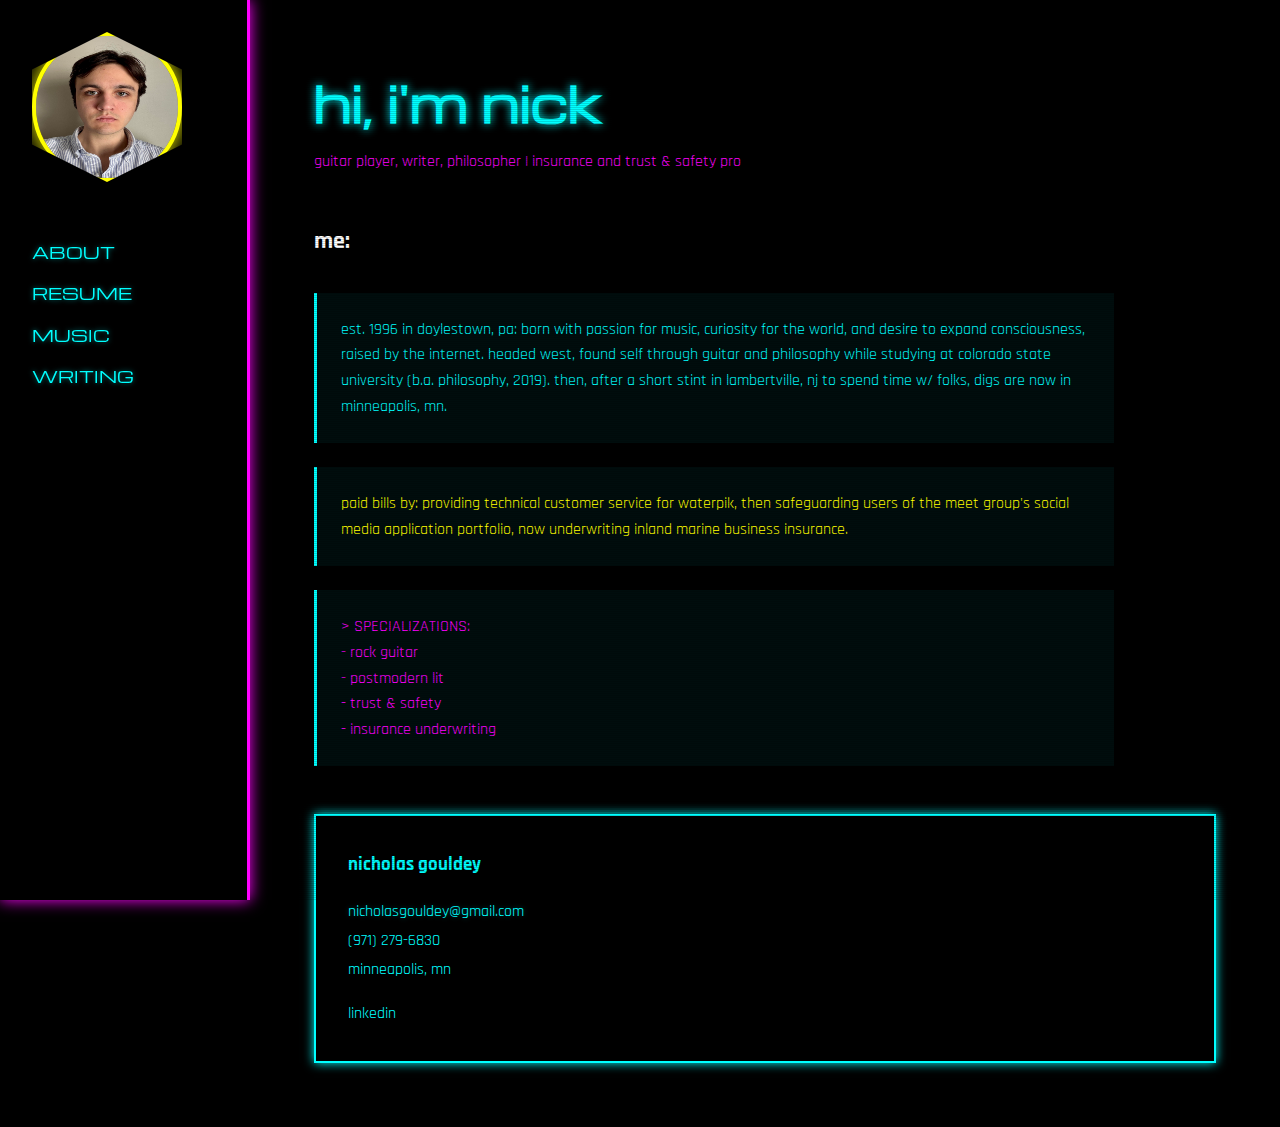
<file: index.html>
<!DOCTYPE html>
<html lang="en">
<head>
    <meta charset="UTF-8">
    <meta name="viewport" content="width=device-width, initial-scale=1.0">
    <title>nicholas gouldey</title>
    <link rel="stylesheet" href="style.css">
</head>
<body>
    <div class="scanline"></div>

    <aside class="sidebar neon-pulse">
        <img src="your-profile-image.jpg" alt="Profile" class="profile-img">
        <nav>
            <a href="index.html">about</a>
            <a href="resume.html">resume</a>
            <a href="music.html">music</a>
            <a href="writing.html">writing</a>
        </nav>
    </aside>

    <main>
        <section id="about">
            <h1>hi, i'm nick</h1>
            <p class="neon-pink tight">guitar player, writer, philosopher | insurance and trust & safety pro</p>
        </section>

        <section id="bio">
            <h2 class="section-heading">me:</h2>
            <div class="about-content">
                <p class="neon-blue">est. 1996 in doylestown, pa: born with passion for music, curiosity for the world, and desire to expand consciousness, raised by the internet. headed west, found self through guitar and philosophy while
                studying at colorado state university (b.a. philosophy, 2019). then, after a short stint in lambertville, nj to spend time w/ folks, digs are now in minneapolis, mn.</p>

                <p class="neon-yellow">paid bills by: providing technical customer service for waterpik, then safeguarding users of the meet group's social media application portfolio, now underwriting inland marine business insurance.</p>

                <p class="neon-pink">> SPECIALIZATIONS: <br>
                    - rock guitar <br>
                    - postmodern lit <br>
                    - trust & safety <br>
                    - insurance underwriting </p>
            </div>

            <div class="personal-details">
                    <div class="detail-block neon-blue">
                        <h3>nicholas gouldey</h3>
                        <a href="mailto:nicholasgouldey@gmail.com" class="email-link">nicholasgouldey@gmail.com</a>
                        <p> (971) 279-6830 </p>
                        <p>minneapolis, mn</p>
                        <a href="https://www.linkedin.com/in/nicholas-gouldey-60810b218/" class="neon-blue" target="_blank">linkedin</a>
                    </div>
                </div>
            </div>

        </section>
    </main>
</body>
</html>
</file>
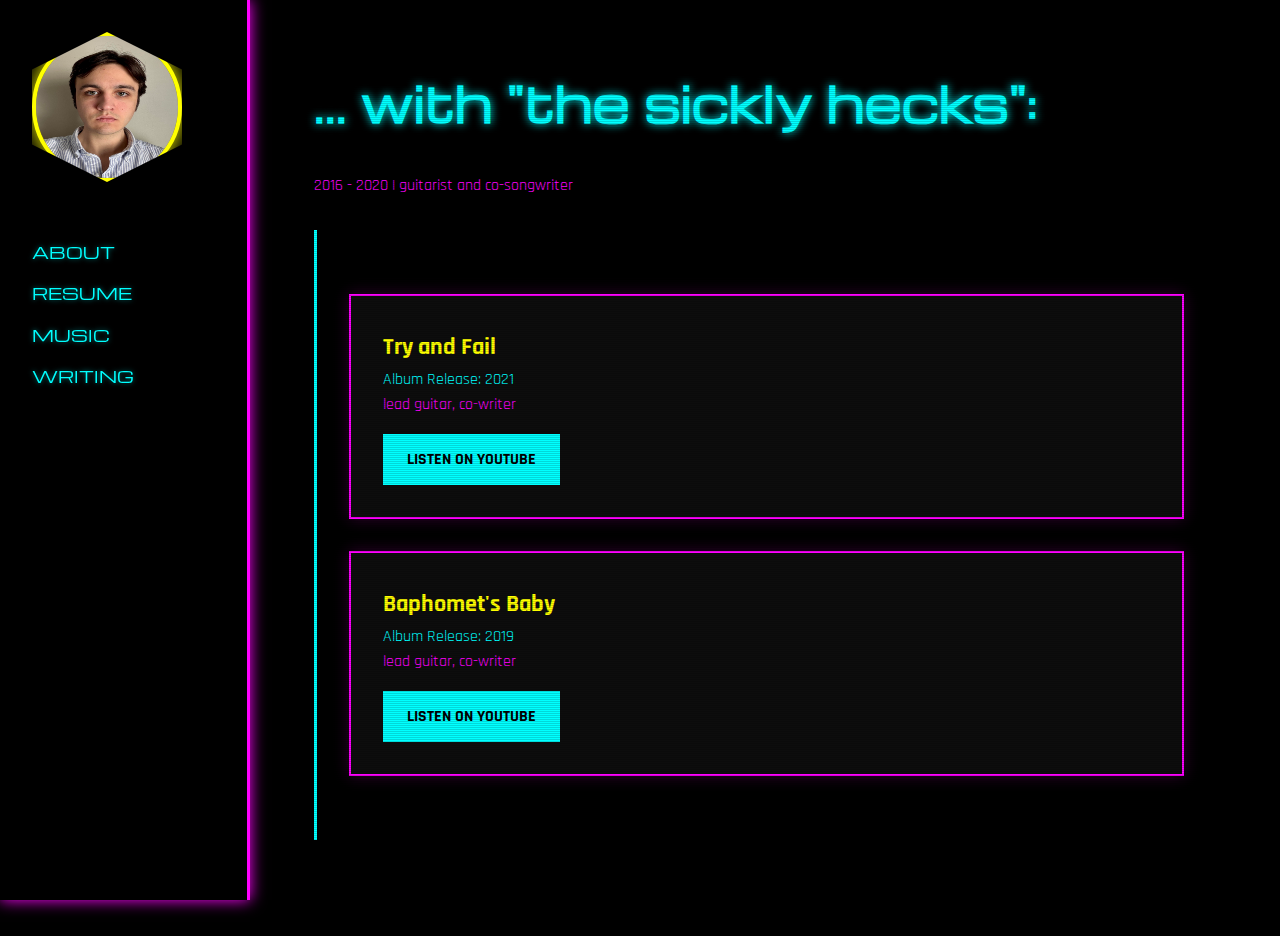
<file: music.html>
<!DOCTYPE html>
<html lang="en">
<head>
    <meta charset="UTF-8">
    <meta name="viewport" content="width=device-width, initial-scale=1.0">
    <title>Nicholas Gouldey - Music</title>
    <link rel="stylesheet" href="style.css">
    <style>
        .music-timeline {
            margin: 2rem 0;
            padding: 2rem;
            border-left: 3px solid var(--electric-blue);
        }

        .album-card {
            background: rgba(255, 255, 255, 0.05);
            padding: 2rem;
            margin: 2rem 0;
            border: 2px solid var(--neon-pink);
            box-shadow: 0 0 15px rgba(255, 16, 240, 0.2);
            transition: all 0.3s;
        }

        .album-card:hover {
            transform: translateX(10px);
            box-shadow: 0 0 25px var(--neon-pink);
        }

        .listen-button {
            display: inline-block;
            padding: 0.8rem 1.5rem;
            margin-top: 1rem;
            background: var(--electric-blue);
            color: var(--black);
            text-decoration: none;
            font-weight: bold;
            transition: all 0.3s;
        }

        .listen-button:hover {
            background: var(--neon-pink);
            transform: scale(1.05);
        }
    </style>
</head>
<body>
    <div class="scanline"></div>

    <aside class="sidebar neon-pulse">
        <img src="your-profile-image.jpg" alt="Profile" class="profile-img">
        <nav>
            <a href="index.html">about</a>
            <a href="resume.html">resume</a>
            <a href="#music">music</a>
            <a href="writing.html">writing</a>
        </nav>
    </aside>

    <main>
        <section id="music">
            <h1>... with "the sickly hecks":</h1>
            <p class="neon-pink">2016 - 2020 | guitarist and co-songwriter</p>

            <div class="music-timeline">
                <div class="album-card">
                    <h2 class="neon-yellow">Try and Fail</h2>
                    <p class="neon-blue">Album Release: 2021</p>
                    <p class="neon-pink">lead guitar, co-writer</p>
                    <a href="https://www.youtube.com/playlist?list=OLAK5uy_lb3srGkRkp9hy7U37CamtYSHhmyrAvgK8"
                       class="listen-button"
                       target="_blank"
                       rel="noopener noreferrer">
                        LISTEN ON YOUTUBE
                    </a>
                </div>

                <div class="album-card">
                    <h2 class="neon-yellow">Baphomet's Baby</h2>
                    <p class="neon-blue">Album Release: 2019</p>
                    <p class="neon-pink">lead guitar, co-writer</p>
                    <a href="https://www.youtube.com/playlist?list=OLAK5uy_ktQYMyT5jIBwn3e4FD7nc3uMP1TOwZfxw"
                       class="listen-button"
                       target="_blank"
                       rel="noopener noreferrer">
                        LISTEN ON YOUTUBE
                    </a>
                </div>
            </div>
        </section>
    </main>
</body>
</html>
</file>
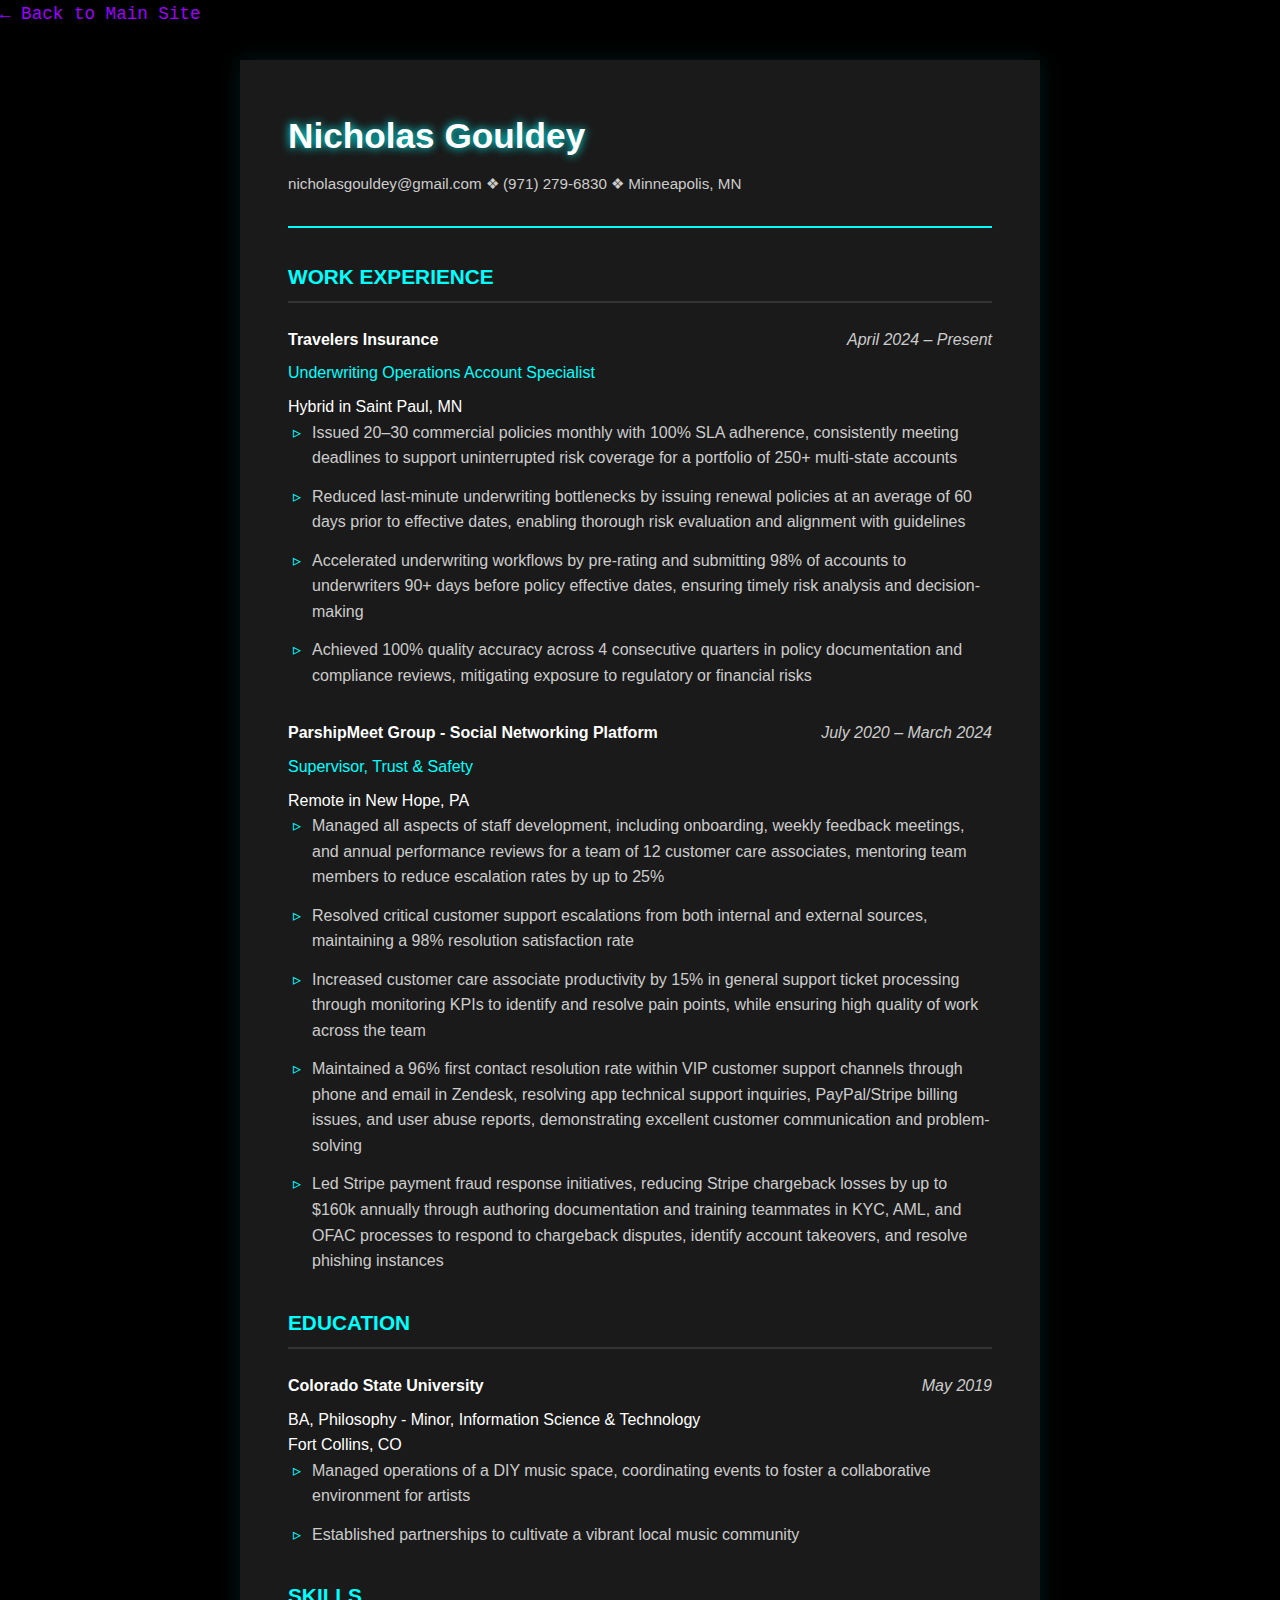
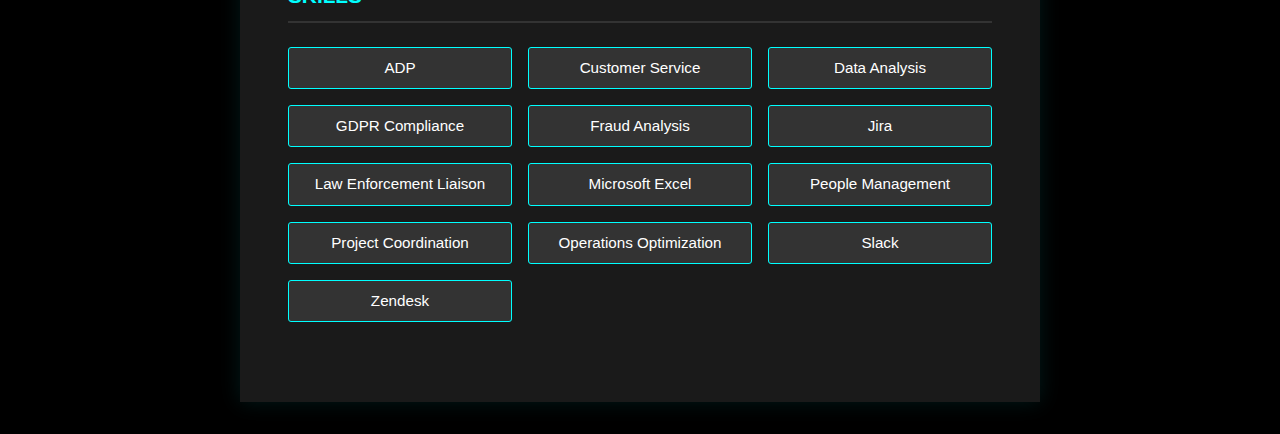
<file: resume.html>
<!DOCTYPE html>
<html lang="en">
<head>
    <meta charset="UTF-8">
    <meta name="viewport" content="width=device-width, initial-scale=1.0">
    <title>Nicholas Gouldey - Resume</title>
    <link rel="stylesheet" href="style.css">
    <style>
       /* Dark Theme Resume Styles */
       body {
           background: #000000;
           font-family: 'Helvetica', 'Arial', sans-serif;
           color: #ffffff;
           line-height: 1.6;
       }

       .resume-container {
           max-width: 800px;
           margin: 2rem auto;
           padding: 3rem;
           background: #1a1a1a;
           box-shadow: 0 0 20px rgba(0, 255, 255, 0.1);
       }

       .resume-header {
           border-bottom: 2px solid #00ffff;
           padding-bottom: 1.5rem;
           margin-bottom: 2rem;
       }

       .resume-header h1 {
         font-family: 'Helvetica Neue', Arial, sans-serif;
           font-size: 2.2rem;
           color: #ffffff;
           margin: 0 0 0.5rem 0;
           font-weight: 600;
       }

       .resume-container * {
        font-family: 'Helvetica Neue', Arial, sans-serif !important;
    }

       .contact-info {
           color: #cccccc;
           font-size: 0.95rem;
       }

       .contact-info p {
           margin: 0.3rem 0;
       }

       .section-title {
           color: #00ffff;
           border-bottom: 2px solid #333333;
           padding-bottom: 0.5rem;
           margin: 2rem 0 1.5rem;
           font-size: 1.3rem;
           font-weight: 600;
           text-transform: uppercase;
       }

       .job-header {
           display: grid;
           grid-template-columns: 2fr 1fr;
           margin-bottom: 0.5rem;
       }

       .company {
           font-weight: 600;
           color: #ffffff;
       }

       .dates {
           text-align: right;
           color: #cccccc;
           font-style: italic;
       }

       .position {
           color: #00ffff;
           margin-bottom: 0.5rem;
           font-weight: 500;
       }

       .accomplishments {
           list-style: none;
           padding-left: 1.5rem;
           margin: 0 0 2rem 0;
       }

       .accomplishments li {
           margin-bottom: 0.8rem;
           position: relative;
           line-height: 1.6;
           color: #cccccc;
       }

       .accomplishments li::before {
           content: "▹";
           color: #00ffff;
           position: absolute;
           left: -1.2rem;
           font-size: 1rem;
       }

       .skills-grid {
           display: grid;
           grid-template-columns: repeat(auto-fit, minmax(180px, 1fr));
           gap: 1rem;
           margin-bottom: 2rem;
       }

       .skills-grid div {
           background: #333333;
           color: #ffffff;
           padding: 0.5rem 1rem;
           border-radius: 3px;
           text-align: center;
           font-size: 0.95rem;
           border: 1px solid #00ffff;
       }

       .home-link {
           margin-bottom: 2rem;
       }

       .home-link a {
         font-family: 'Courier New', serif !important;
         color: #9d00ff !important;
         font-size: 1.1rem;
       }

       .home-link a:hover {
          text-shadow: 0 0 10px rgba(157, 0, 255, 0.5);
       }

       @media (max-width: 768px) {
           .resume-container {
               margin: 1rem;
               padding: 2rem;
           }

           .job-header {
               grid-template-columns: 1fr;
           }

           .dates {
               text-align: left;
               margin-top: 0.3rem;
           }
       }

       @media print {
           body {
               background: #fff !important;
               color: #000 !important;
           }
           .resume-container {
               box-shadow: none !important;
               background: #fff !important;
           }
       }
   </style>
</head>
<body>
    <div class="home-link">
        <a href="index.html">← Back to Main Site</a>
    </div>

    <div class="resume-container">
        <header class="resume-header">
            <h1>Nicholas Gouldey</h1>
            <div class="contact-info">
                <p>nicholasgouldey@gmail.com ❖ (971) 279-6830 ❖ Minneapolis, MN</p>
            </div>
        </header>

        <section>
            <h2 class="section-title">Work Experience</h2>

            <div class="experience">
                <div class="job-header">
                    <div class="company">Travelers Insurance</div>
                    <div class="dates">April 2024 – Present</div>
                </div>
                <div class="position">Underwriting Operations Account Specialist</div>
                <div class="location">Hybrid in Saint Paul, MN</div>
                <ul class="accomplishments">
                    <li>Issued 20–30 commercial policies monthly with 100% SLA adherence, consistently meeting deadlines to support uninterrupted risk coverage for a portfolio of 250+ multi-state accounts</li>
                    <li>Reduced last-minute underwriting bottlenecks by issuing renewal policies at an average of 60 days prior to effective dates, enabling thorough risk evaluation and alignment with guidelines</li>
                    <li>Accelerated underwriting workflows by pre-rating and submitting 98% of accounts to underwriters 90+ days before policy effective dates, ensuring timely risk analysis and decision-making</li>
                    <li>Achieved 100% quality accuracy across 4 consecutive quarters in policy documentation and compliance reviews, mitigating exposure to regulatory or financial risks</li>
                </ul>
            </div>

            <div class="experience">
                <div class="job-header">
                    <div class="company">ParshipMeet Group - Social Networking Platform</div>
                    <div class="dates">July 2020 – March 2024</div>
                </div>
                <div class="position">Supervisor, Trust & Safety</div>
                <div class="location">Remote in New Hope, PA</div>
                <ul class="accomplishments">
                    <li>Managed all aspects of staff development, including onboarding, weekly feedback meetings, and annual performance reviews for a team of 12 customer care associates, mentoring team members to reduce escalation rates by up to 25%</li>
                    <li>Resolved critical customer support escalations from both internal and external sources, maintaining a 98% resolution satisfaction rate</li>
                    <li>Increased customer care associate productivity by 15% in general support ticket processing through monitoring KPIs to identify and resolve pain points, while ensuring high quality of work across the team</li>
                    <li>Maintained a 96% first contact resolution rate within VIP customer support channels through phone and email in Zendesk, resolving app technical support inquiries, PayPal/Stripe billing issues, and user abuse reports, demonstrating excellent customer communication and problem-solving</li>
                    <li>Led Stripe payment fraud response initiatives, reducing Stripe chargeback losses by up to $160k annually through authoring documentation and training teammates in KYC, AML, and OFAC processes to respond to chargeback disputes, identify account takeovers, and resolve phishing instances</li>
                </ul>
            </div>
        </section>

        <section>
            <h2 class="section-title">Education</h2>
            <div class="education">
                <div class="job-header">
                    <div class="company">Colorado State University</div>
                    <div class="dates">May 2019</div>
                </div>
                <p>BA, Philosophy - Minor, Information Science & Technology</p>
                <p>Fort Collins, CO</p>
                <ul class="accomplishments">
                    <li>Managed operations of a DIY music space, coordinating events to foster a collaborative environment for artists</li>
                    <li>Established partnerships to cultivate a vibrant local music community</li>
                </ul>
            </div>
        </section>

        <section>
            <h2 class="section-title">Skills</h2>
            <div class="skills-grid">
                <div>ADP</div>
                <div>Customer Service</div>
                <div>Data Analysis</div>
                <div>GDPR Compliance</div>
                <div>Fraud Analysis</div>
                <div>Jira</div>
                <div>Law Enforcement Liaison</div>
                <div>Microsoft Excel</div>
                <div>People Management</div>
                <div>Project Coordination</div>
                <div>Operations Optimization</div>
                <div>Slack</div>
                <div>Zendesk</div>
            </div>
        </section>
    </div>
</body>
</html>
</file>
<file: style.css>
@import url('https://fonts.googleapis.com/css2?family=Michroma&family=Rajdhani:wght@400;600&display=swap');

:root {
    --neon-pink: #ff00ff;
    --electric-blue: #00ffff;
    --vapor-yellow: #ffff00;
    --black: #000000;
}

* {
    margin: 0;
    padding: 0;
    box-sizing: border-box;
    font-family: 'Rajdhani', sans-serif;
}

body {
    background: var(--black);
    color: white;
    line-height: 1.6;
    min-height: 100vh;
    display: block;
    overflow-x: hidden;
}

.home-link {
    margin-bottom: 2rem;
}

.home-link a {
    color: var(--electric-blue);
    text-decoration: none;
    font-family: 'Courier New', monospace;
}

.home-link a:hover {
    text-shadow: 0 0 10px var(--electric-blue);
}

/* sidebar */
.sidebar {
    background: var(--black);
    padding: 2rem;
    height: 100vh;
    position: fixed;
    width: 250px;
    border-right: 3px solid var(--neon-pink);
    box-shadow: 0 0 15px var(--neon-pink);
    z-index: 2;
}

.profile-img {
    width: 150px;
    height: 150px;
    border-radius: 50%;
    border: 4px solid var(--vapor-yellow);
    margin-bottom: 2rem;
    clip-path: polygon(50% 0%, 100% 25%, 100% 75%, 50% 100%, 0% 75%, 0% 25%);
    filter: drop-shadow(0 0 10px var(--vapor-yellow));
}

nav a {
    color: var(--electric-blue);
    text-decoration: none;
    display: block;
    margin: 1rem 0;
    font-weight: 400;
    font-family: 'Michroma', sans-serif;
    text-transform: uppercase;
    transition: all 0.3s;
    text-shadow: 0 0 5px rgba(0, 255, 255, 0.5);
}

nav a:hover {
    color: var(--neon-pink);
    text-shadow: 0 0 15px var(--neon-pink);
}

/* main */
main {
    padding: 4rem;
    margin-left: 250px;
    max-width: 1200px;
    width: calc(100% - 250px);
}

h1 {
    font-family: 'Michroma', sans-serif;
    font-size: 3rem;
    margin-bottom: 2rem;
    color: var(--electric-blue);
    text-shadow: 0 0 10px var(--electric-blue);
}

.about-content {
    max-width: 800px;
    margin: 2rem 0;
}

.about-content p {
    margin: 1.5rem 0;
    padding: 1.5rem;
    border-left: 3px solid var(--electric-blue);
    background: rgba(0, 255, 255, 0.05);
    transition: all 0.3s;
}

.about-content p:hover {
    border-left-color: var(--neon-pink);
    background: rgba(255, 16, 240, 0.05);
    transform: translateX(10px);
}

#about h1 {
    margin-bottom: 0.5rem;
}

.neon-pink.tight {
    margin-top: 0;
    margin-bottom: 3rem;
}

.section-heading {
    margin-bottom: 2rem;
}

.project-card:hover {
    border-color: var(--vapor-yellow);
    box-shadow: 0 0 20px var(--vapor-yellow);
}

/* crt */
.scanline {
    position: fixed;
    top: 0;
    left: 0;
    width: 100%;
    height: 100%;
    pointer-events: none;
    background: repeating-linear-gradient(
        0deg,
        rgba(0, 0, 0, 0.15) 0px,
        rgba(0, 0, 0, 0.15) 1px,
        transparent 1px,
        transparent 2px
    );
}

/* personal styles */
.personal-details {
    margin-top: 3rem;
    padding: 2rem;
    border: 2px solid var(--electric-blue);
    box-shadow: 0 0 10px var(--electric-blue);
}

.detail-block {
    line-height: 1.8;
}

.detail-block a {
    text-decoration: none;
    transition: all 0.3s;
    display: inline-block;
    margin-top: 1rem;
}

/* animations */
@keyframes neon-pulse {
    0% { opacity: 0.8; }
    50% { opacity: 1; }
    100% { opacity: 0.8; }
}

.neon-pulse {
    animation: neon-pulse 1.5s ease-in-out infinite;
}

/* email */

.email-link {
    color: var(--electric-blue);
    text-decoration: none;
    transition: all 0.3s;
    display: inline-block;
    text-shadow: 0 0 5px rgba(0, 255, 255, 0.3);
}

.email-link:hover {
    color: var(--neon-pink);
    text-shadow: 0 0 15px var(--neon-pink);
    transform: translateX(5px);
}

/* responsive */
@media (max-width: 768px) {
    body {
        display: block;
    }

    .sidebar {
        position: relative;
        width: 100%;
        height: auto;
        border-right: none;
        border-bottom: 3px solid var(--neon-pink);
        box-shadow: 0 10px 15px var(--neon-pink);
    }

    main {
        margin-left: 0;
        padding: 2rem;
        width: 100%;
        max-width: none;
    }
}

/* color */
.neon-pink { color: var(--neon-pink); }
.neon-yellow { color: var(--vapor-yellow); }
.neon-blue { color: var(--electric-blue); }
</file>
